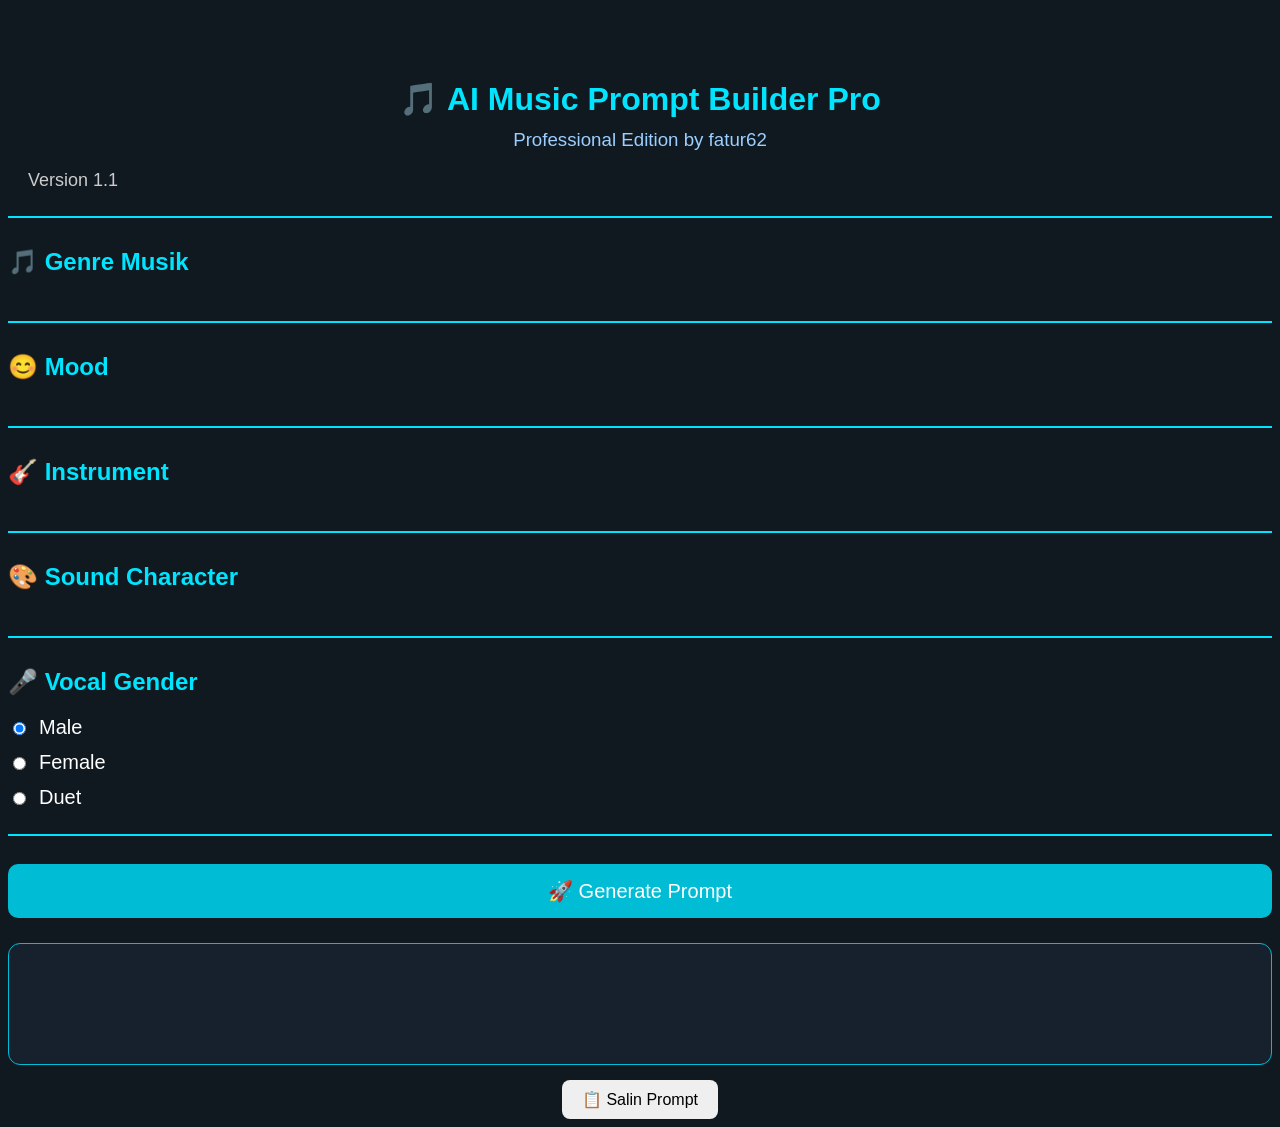
<file: index.html>
<!DOCTYPE html>
<html lang="id">
<head>
<meta charset="UTF-8">
<meta name="viewport" content="width=device-width, initial-scale=1.0">

<title>AI Music Prompt Builder Pro</title>

<link rel="stylesheet" href="css/style.css">

</head>

<body>

<div class="card">

    <h1>🎵 AI Music Prompt Builder Pro</h1>

    <h3>Professional Edition by fatur62</h3>

    <p>Version 1.1</p>

    <hr>

    <h2>🎵 Genre Musik</h2>
    <div id="genreContainer"></div>

    <hr>

    <h2>😊 Mood</h2>
    <div id="moodContainer"></div>

    <hr>

    <h2>🎸 Instrument</h2>
    <div id="instrumentContainer"></div>

    <hr>

    <h2>🎨 Sound Character</h2>
    <div id="soundCharacterContainer"></div>

    <hr>

    <h2>🎤 Vocal Gender</h2>

    <div class="radio-group">

        <label>
            <input type="radio" name="gender" value="Male Vocal" checked>
            Male
        </label>

        <label>
            <input type="radio" name="gender" value="Female Vocal">
            Female
        </label>

        <label>
            <input type="radio" name="gender" value="Male & Female Duet">
            Duet
        </label>

    </div>

    <hr>

    <button id="generateBtn">
        🚀 Generate Prompt
    </button>

    <div id="hasil"></div>

    <button id="copyBtn">
        📋 Salin Prompt
    </button>

</div>

<script src="data/genre.js"></script>
<script src="data/mood.js"></script>
<script src="data/instrument.js"></script>
<script src="data/soundcharacter.js"></script>
<script src="js/script.js"></script>

</body>
</html>
</file>
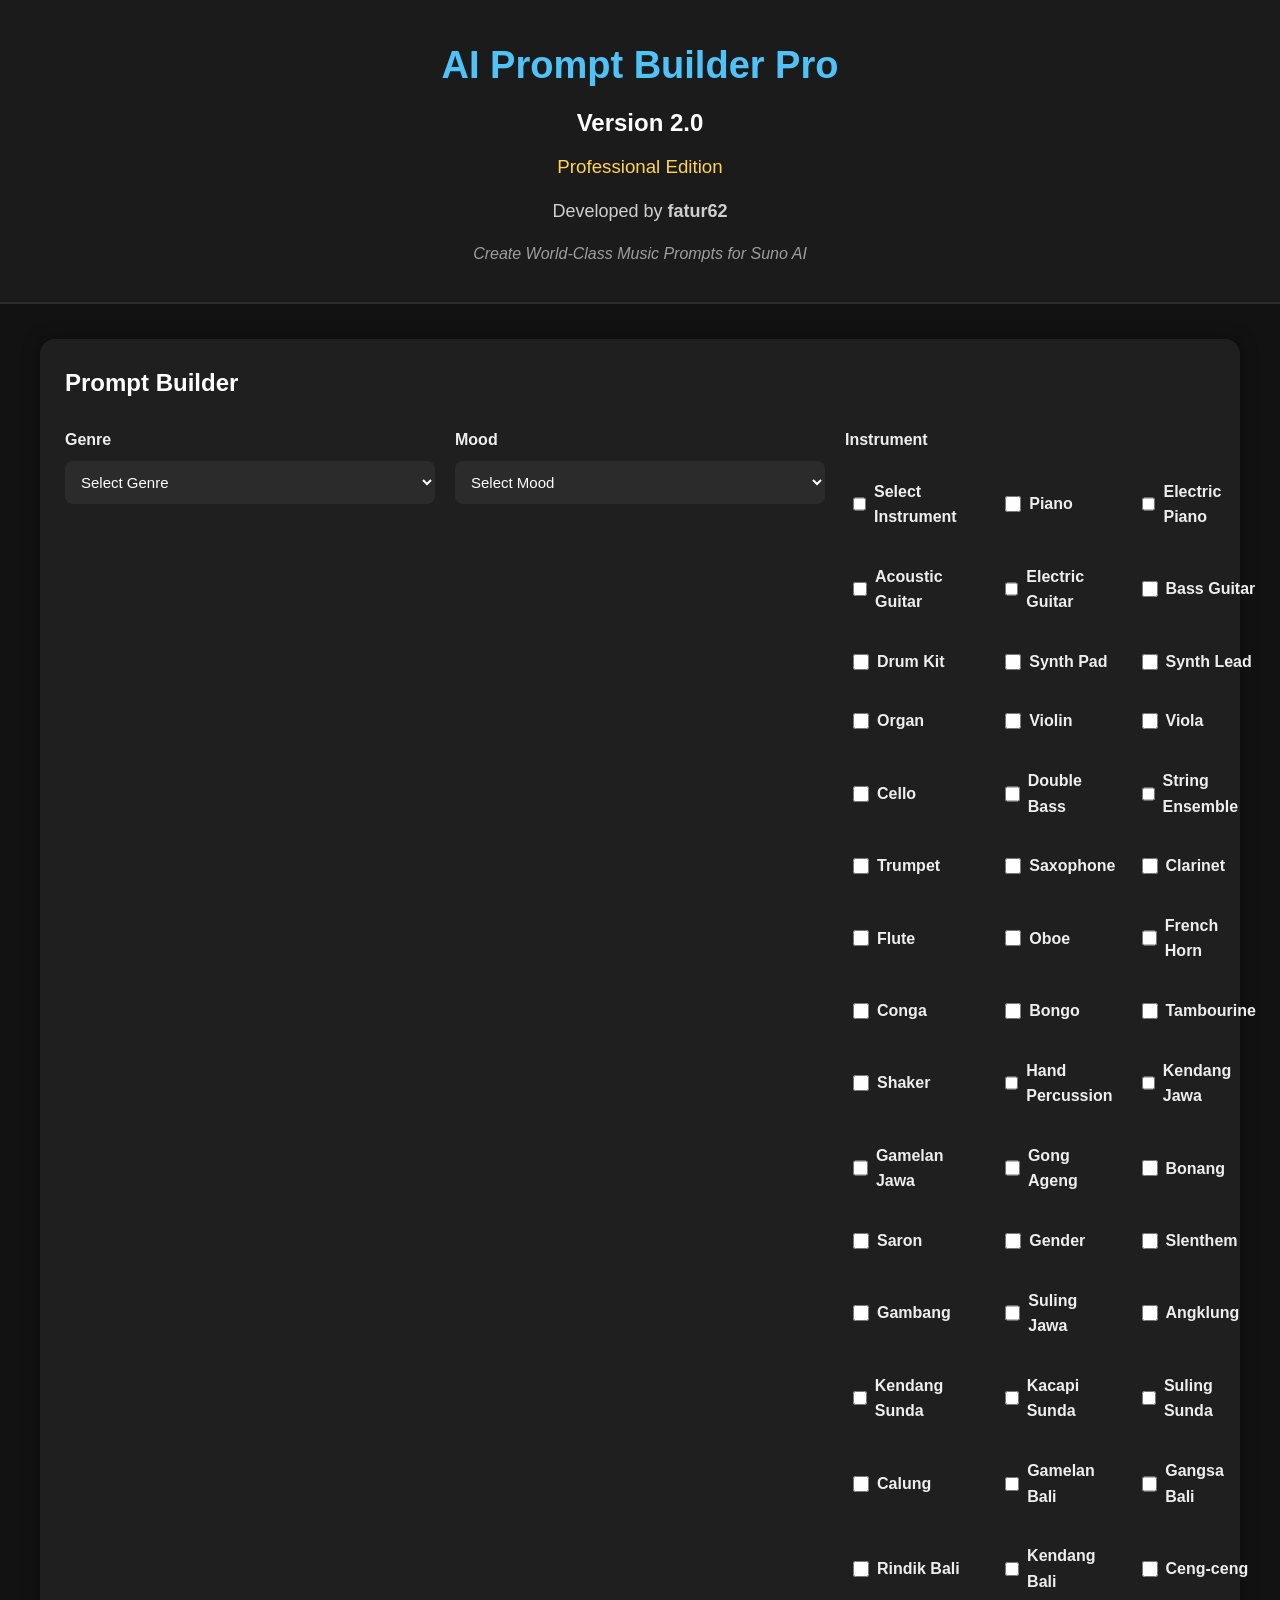
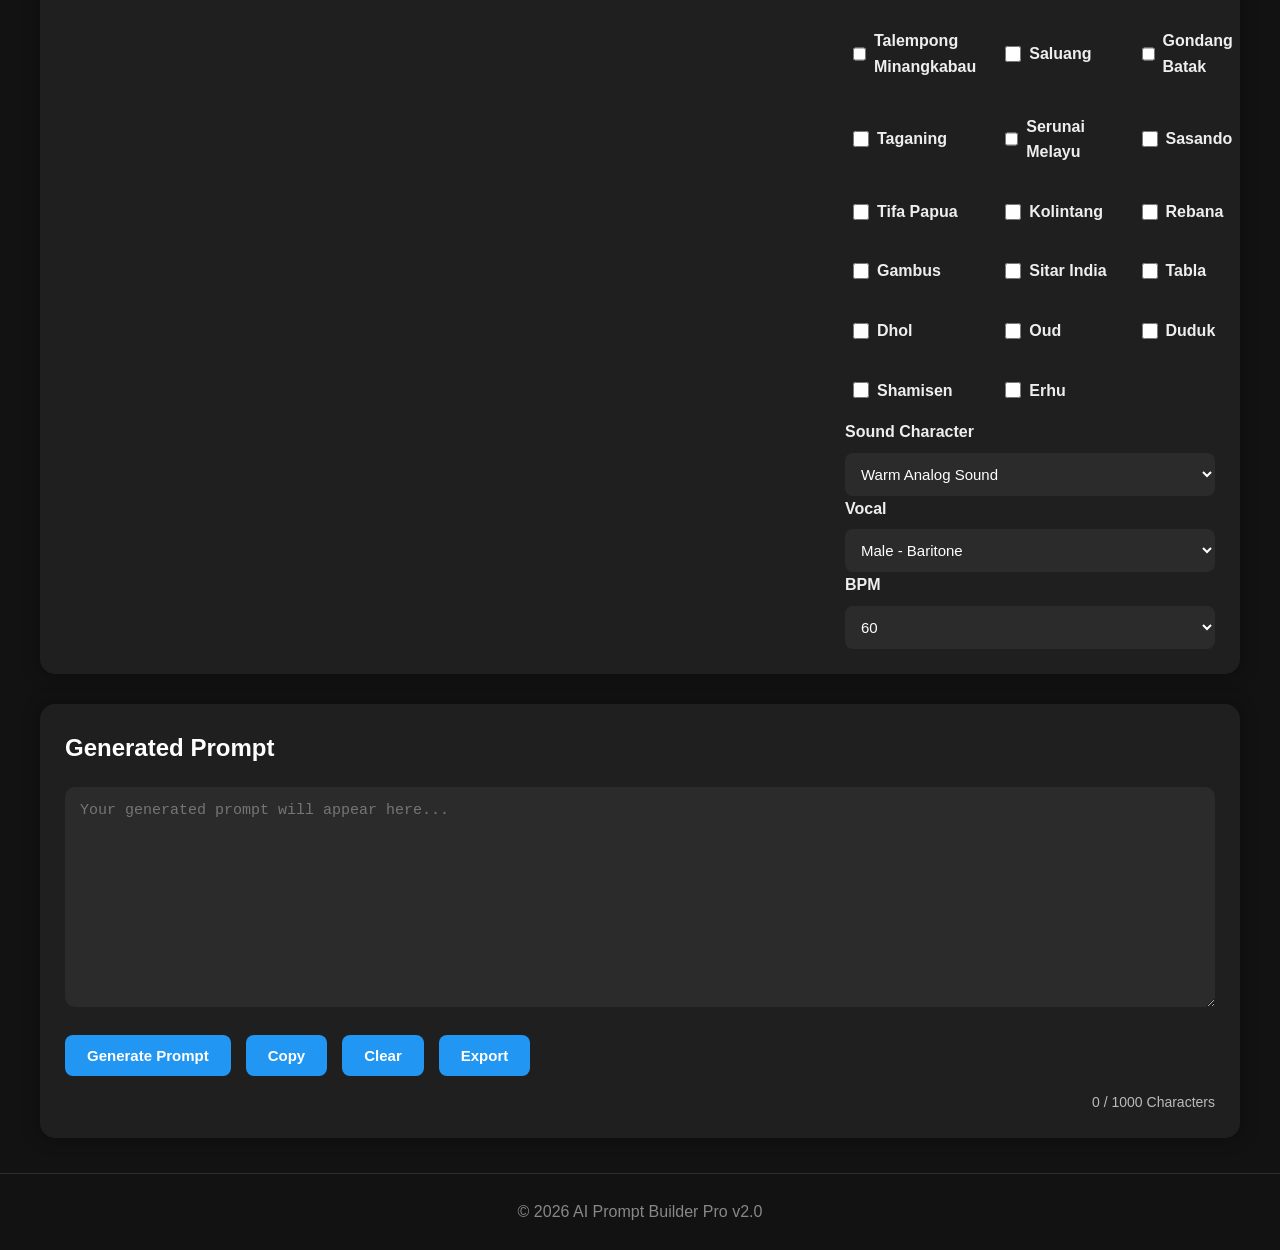
<file: v2/index.html>
<!DOCTYPE html>
<html lang="en">
<head>
    <meta charset="UTF-8">
    <meta name="viewport" content="width=device-width, initial-scale=1.0">

    <title>AI Prompt Builder Pro v2.0</title>

    <link rel="stylesheet" href="css/style.css">
</head>

<body>

<header class="header">

    <h1>AI Prompt Builder Pro</h1>

    <h2>Version 2.0</h2>

    <h3>Professional Edition</h3>

    <p class="developer">
        Developed by <strong>fatur62</strong>
    </p>

    <p class="subtitle">
        Create World-Class Music Prompts for Suno AI
    </p>

</header>

<main>

<section class="builder">

<h2>Prompt Builder</h2>

<div class="grid">

<div class="item">
<label>Genre</label>
<select id="genre"></select>
</div>

<div class="item">
<label>Mood</label>
<select id="mood"></select>
</div>

<div class="item">
<label>Instrument</label>

<div id="instrumentList" class="checkbox-grid">

</div>

<div class="item">
<label>Sound Character</label>
<select id="sound"></select>
</div>

<div class="item">
<label>Vocal</label>
<select id="vocal"></select>
</div>

<div class="item">
<label>BPM</label>
<select id="bpm"></select>
</div>

</div>

</section>

<section class="result">

<h2>Generated Prompt</h2>

<textarea
id="result"
placeholder="Your generated prompt will appear here..."
></textarea>

<div class="buttons">

<button id="generateBtn">
Generate Prompt
</button>

<button id="copyBtn">
Copy
</button>

<button id="clearBtn">
Clear
</button>

<button id="exportBtn">
Export
</button>

</div>

<p id="counter">
0 / 1000 Characters
</p>

</section>

</main>

<footer>

<p>
© 2026 AI Prompt Builder Pro v2.0
</p>

</footer>

<script src="js/genre.js"></script>
<script src="js/instrument.js"></script>
<script src="js/mood.js"></script>
<script src="js/sound.js"></script>
<script src="js/vocal.js"></script>
<script src="js/bpm.js"></script>
<script src="js/script.js"></script>

</body>
</html>
</file>
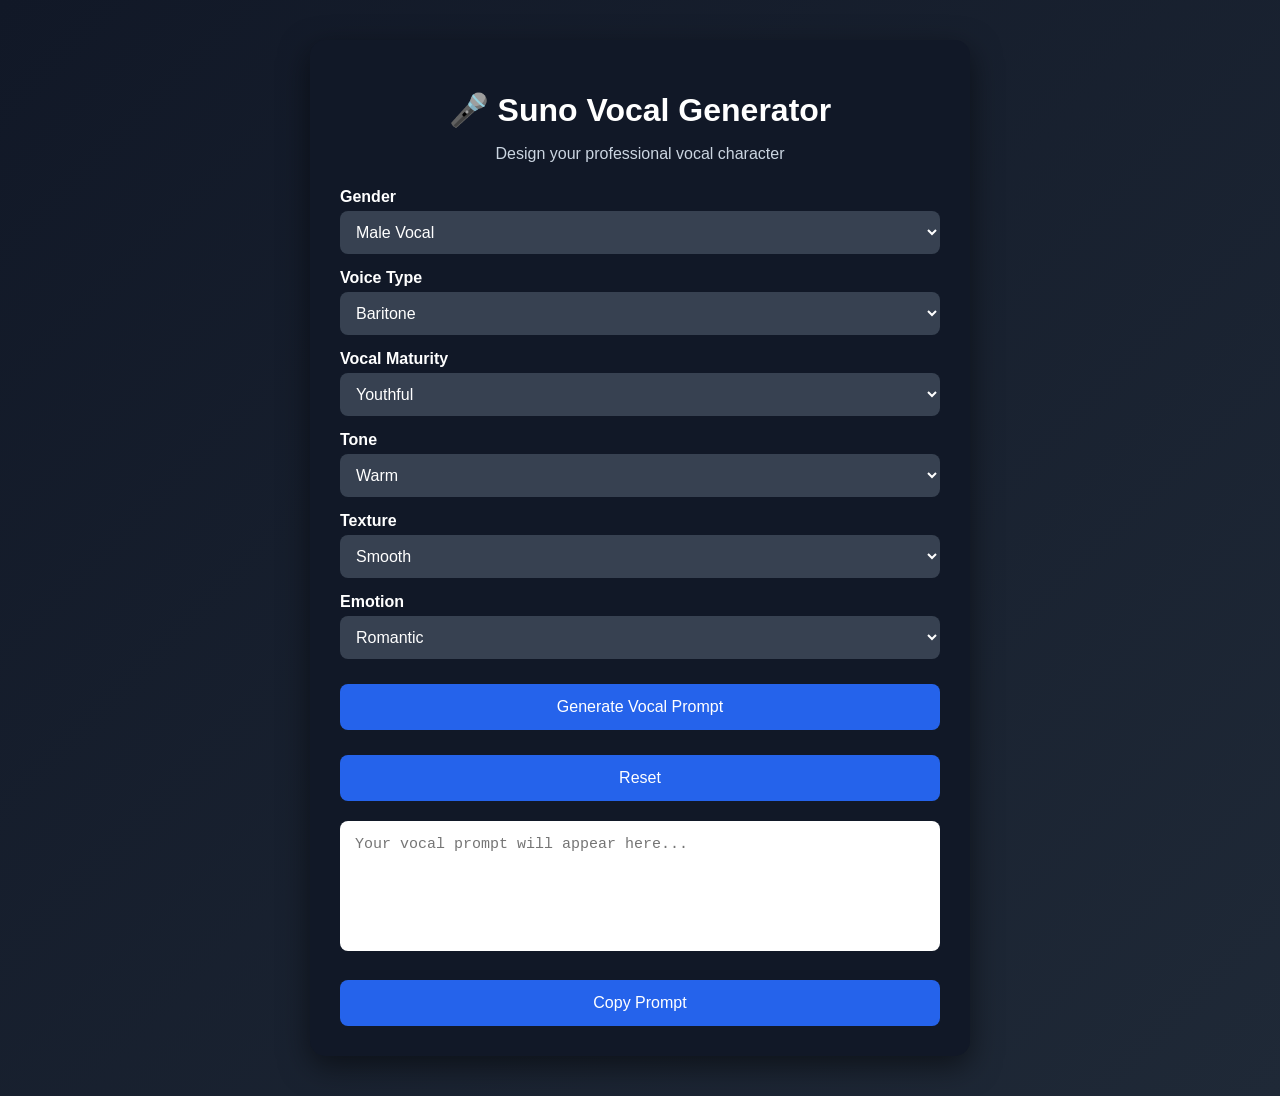
<file: data/suno_vocal_generator/indext.html>
<!DOCTYPE html>
<html lang="en">
<head>
    <meta charset="UTF-8">
    <meta name="viewport" content="width=device-width, initial-scale=1.0">
    <title>Suno Vocal Generator</title>
    <link rel="stylesheet" href="style.css">
</head>

<body>

<div class="container">

    <h1>🎤 Suno Vocal Generator</h1>
    <p>Design your professional vocal character</p>

    <label>Gender</label>
    <select id="gender">
        <option value="male">Male Vocal</option>
        <option value="female">Female Vocal</option>
    </select>

    <label>Voice Type</label>
    <select id="type">
        <option value="baritone">Baritone</option>
        <option value="tenor">Tenor</option>
        <option value="bass">Bass</option>
        <option value="alto">Alto</option>
        <option value="soprano">Soprano</option>
    </select>

    <label>Vocal Maturity</label>
    <select id="maturity">
        <option value="youthful">Youthful</option>
        <option value="mature">Mature</option>
        <option value="seasoned">Seasoned</option>
        <option value="vintage">Vintage</option>
    </select>

    <label>Tone</label>
    <select id="tone">
        <option value="warm">Warm</option>
        <option value="bright">Bright</option>
        <option value="deep">Deep</option>
        <option value="clear">Clear</option>
    </select>

    <label>Texture</label>
    <select id="texture">
        <option value="smooth">Smooth</option>
        <option value="husky">Husky</option>
        <option value="breathy">Breathy</option>
        <option value="powerful">Powerful</option>
    </select>

    <label>Emotion</label>
    <select id="emotion">
        <option value="romantic">Romantic</option>
        <option value="sad">Sad</option>
        <option value="powerful">Powerful</option>
        <option value="spiritual">Spiritual</option>
    </select>


    <button onclick="generatePrompt()">
        Generate Vocal Prompt
    </button>
    <button onclick="resetForm()">
    Reset
</button>


    <textarea id="result" placeholder="Your vocal prompt will appear here..."></textarea>

    <button onclick="copyPrompt()">
        Copy Prompt
    </button>

</div>


<script src="script.js"></script>

</body>
</html>
</file>
<file: css/style.css>
body{
    background:#101820;
    color:white;
    font-family:Arial, sans-serif;
    text-align:center;
    margin-top:80px;
}

h1{
    color:#00e5ff;
}

p{
    color:#cccccc;
}
h3{
    color:#9ccfff;
    font-weight:normal;
    margin-top:-10px;
}

hr{
    border:none;
    height:2px;
    background:#00e5ff;
    margin-top:25px;
}
h2{
    color:#00e5ff;
    text-align:left;
    margin-top:30px;
}

.card p{
    text-align:left;
    font-size:18px;
    margin-left:20px;
}
label{
    display:flex;
    align-items:center;
    gap:10px;
    font-size:20px;
    margin:12px 0;
    cursor:pointer;
}

input[type="checkbox"]{
    width:20px;
    height:20px;
}
#generateBtn{

    width:100%;

    padding:15px;

    margin-top:20px;

    font-size:20px;

    background:#00bcd4;

    color:white;

    border:none;

    border-radius:10px;

    cursor:pointer;

    transition:0.3s;

}

#generateBtn:hover{

    background:#0097a7;

}
#hasil{
    margin-top:25px;
    padding:20px;
    background:#16212d;
    border:1px solid #00bcd4;
    border-radius:12px;
    color:white;
    text-align:left;
    min-height:80px;
    line-height:1.7;
    font-size:18px;
}
#copyBtn{
    margin-top:15px;
    padding:10px 20px;
    font-size:16px;
    border:none;
    border-radius:8px;
    cursor:pointer;
}
.genre-item{
    display:flex;
    align-items:center;
    gap:10px;
    margin:0;
    width:100%;
}
/* ===========================
   GENRE 2 KOLOM
=========================== */

#genreContainer{
    display:grid;
    grid-template-columns:1fr 1fr;
    column-gap:20px;
    row-gap:6px;
}
#moodContainer{

    display:grid;

    grid-template-columns:1fr 1fr;

    column-gap:20px;

    row-gap:6px;

}

.mood-item{

    display:flex;

    align-items:center;

    gap:10px;

    margin:0;

}
#instrumentContainer{

    display:grid;

    grid-template-columns:1fr 1fr;

    column-gap:20px;

    row-gap:6px;

}

.instrument-item{

    display:flex;

    align-items:center;

    gap:10px;

}

#soundCharacterContainer{

    display:grid;

    grid-template-columns:1fr 1fr;

    column-gap:20px;

    row-gap:6px;

}
</file>
<file: v2/css/style.css>
/* =====================================
   AI Prompt Builder Pro v2.0
   Developed by Fatur Sky
===================================== */

*{
    margin:0;
    padding:0;
    box-sizing:border-box;
}

body{
    font-family:Arial, Helvetica, sans-serif;
    background:#121212;
    color:#ffffff;
    line-height:1.6;
}

/* ================= HEADER ================= */

.header{
    text-align:center;
    padding:35px 20px;
    background:#1b1b1b;
    border-bottom:2px solid #2d2d2d;
}

.header h1{
    font-size:38px;
    color:#4fc3f7;
}

.header h2{
    margin-top:8px;
    font-size:24px;
    color:#ffffff;
}

.header h3{
    margin-top:10px;
    color:#ffd54f;
    font-weight:normal;
}

.developer{
    margin-top:15px;
    color:#cfcfcf;
    font-size:18px;
}

.subtitle{
    margin-top:15px;
    color:#9e9e9e;
    font-style:italic;
}

/* ================= MAIN ================= */

main{
    width:95%;
    max-width:1200px;
    margin:35px auto;
}

/* ================= CARD ================= */

.builder,
.result{
    background:#1f1f1f;
    padding:25px;
    border-radius:15px;
    margin-bottom:30px;
    box-shadow:0 0 18px rgba(0,0,0,.35);
}

/* ================= GRID ================= */

.grid{
    display:grid;
    grid-template-columns:repeat(auto-fit,minmax(260px,1fr));
    gap:20px;
    margin-top:25px;
}

.item{
    display:flex;
    flex-direction:column;
}

.item label{
    margin-bottom:8px;
    font-weight:bold;
    color:#eeeeee;
}

/* ================= INPUT ================= */

select{
    padding:12px;
    border:none;
    border-radius:8px;
    font-size:15px;
    background:#2b2b2b;
    color:white;
}

select:focus{
    outline:2px solid #4fc3f7;
}

/* ================= RESULT ================= */

textarea{
    width:100%;
    height:220px;
    margin-top:20px;
    padding:15px;
    border:none;
    border-radius:10px;
    resize:vertical;
    font-size:15px;
    background:#2b2b2b;
    color:white;
}

textarea:focus{
    outline:2px solid #4fc3f7;
}

/* ================= BUTTON ================= */

.buttons{
    margin-top:20px;
    display:flex;
    flex-wrap:wrap;
    gap:15px;
}

button{
    padding:12px 22px;
    border:none;
    border-radius:8px;
    cursor:pointer;
    font-size:15px;
    font-weight:bold;
    background:#2196f3;
    color:white;
    transition:.3s;
}

button:hover{
    background:#42a5f5;
    transform:translateY(-2px);
}

/* ================= COUNTER ================= */

#counter{
    margin-top:15px;
    text-align:right;
    color:#bbbbbb;
    font-size:14px;
}

/* ================= FOOTER ================= */

footer{
    text-align:center;
    padding:25px;
    color:#888;
    border-top:1px solid #2d2d2d;
}

/* ================= MOBILE ================= */

@media(max-width:768px){

.header h1{
    font-size:30px;
}

.header h2{
    font-size:22px;
}

.header h3{
    font-size:18px;
}

button{
    width:100%;
}

}
/* Multiple Instrument Checkbox */

.checkbox-grid {
    display: grid;
    grid-template-columns: repeat(3, 1fr);
    gap: 10px;
    margin-top: 10px;
}


.checkbox-grid label {
    display: flex;
    align-items: center;
    gap: 8px;
    padding: 8px;
    border-radius: 8px;
    cursor: pointer;
}


.checkbox-grid input[type="checkbox"] {
    width: 16px;
    height: 16px;
}
</file>
<file: data/suno_vocal_generator/style.css>
body {
    margin: 0;
    padding: 0;
    font-family: Arial, sans-serif;
    background: linear-gradient(135deg, #111827, #1f2937);
    color: white;
}


.container {
    width: 90%;
    max-width: 600px;
    margin: 40px auto;
    background: #111827;
    padding: 30px;
    border-radius: 15px;
    box-shadow: 0 10px 30px rgba(0,0,0,0.5);
}


h1 {
    text-align: center;
    margin-bottom: 10px;
}


p {
    text-align: center;
    color: #cbd5e1;
    margin-bottom: 25px;
}


label {
    display: block;
    margin-top: 15px;
    margin-bottom: 5px;
    font-weight: bold;
}


select {
    width: 100%;
    padding: 12px;
    border-radius: 8px;
    border: none;
    background: #374151;
    color: white;
    font-size: 16px;
}


button {
    width: 100%;
    margin-top: 25px;
    padding: 14px;
    border: none;
    border-radius: 8px;
    background: #2563eb;
    color: white;
    font-size: 16px;
    cursor: pointer;
}


button:hover {
    background: #1d4ed8;
}


textarea {
    width: 100%;
    height: 130px;
    margin-top: 20px;
    padding: 15px;
    border-radius: 8px;
    border: none;
    resize: none;
    font-size: 15px;
    box-sizing: border-box;
}
</file>
